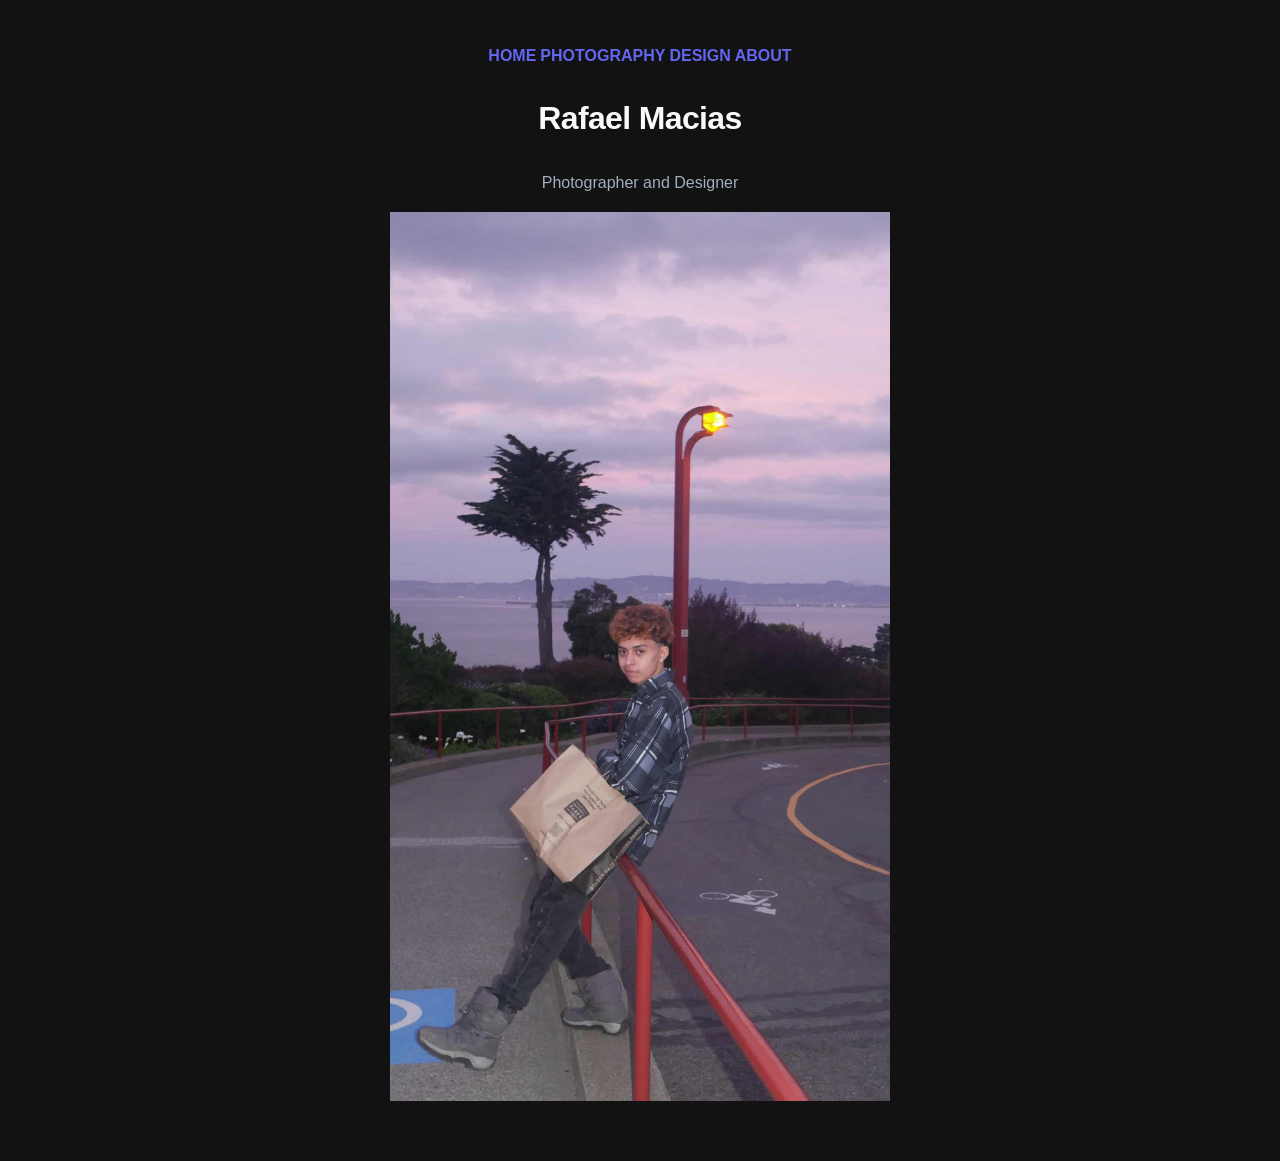
<file: about.HTML>
<!DOCTYPE html>
<html>
<head>
<title>Rafael Macias Studios</title>
<link rel="stylesheet" href="style.css">


</head>
<body>
<table>
  <tr>
    <th><a href="index.HTML">HOME</a></th>
    <th><a href="photo.HTML">PHOTOGRAPHY</a></th>
    <th><a href="design.HTML">DESIGN</a></th>
    <th><a href="about.HTML">ABOUT</a></th>
  </tr>

</table>

<h1>Rafael Macias</h1>
<p>Photographer and Designer</p>
<img src="San.jpg" alt="Photo of Rafael Macias, the photographer" width="500" height="700"> 
</body>
</html>
</file>
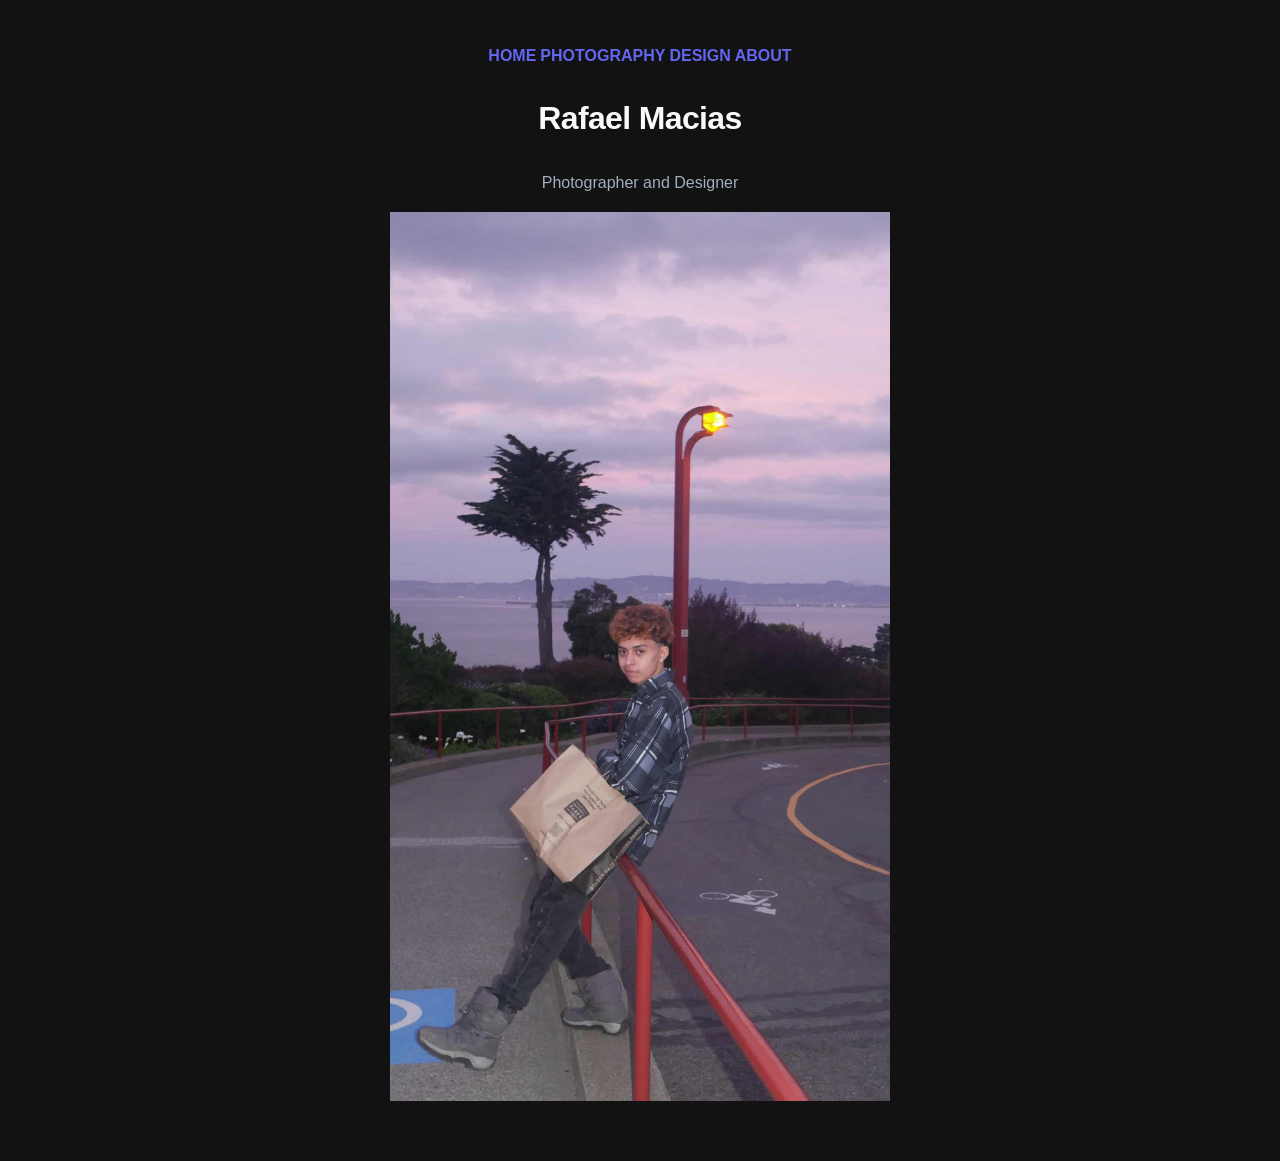
<file: about.html>
<!DOCTYPE html>
<html>
<head>
<title>Rafael Macias Studios</title>
<link rel="stylesheet" href="style.css">


</head>
<body>
<table>
  <tr>
    <th><a href="index.html">HOME</a></th>
    <th><a href="photo.html">PHOTOGRAPHY</a></th>
    <th><a href="design.html">DESIGN</a></th>
    <th><a href="about.html">ABOUT</a></th>
  </tr>

</table>

<h1>Rafael Macias</h1>
<p>Photographer and Designer</p>
<img src="San.jpg" alt="Photo of Rafael Macias, the photographer" width="500" height="700"> 
</body>
</html>
</file>
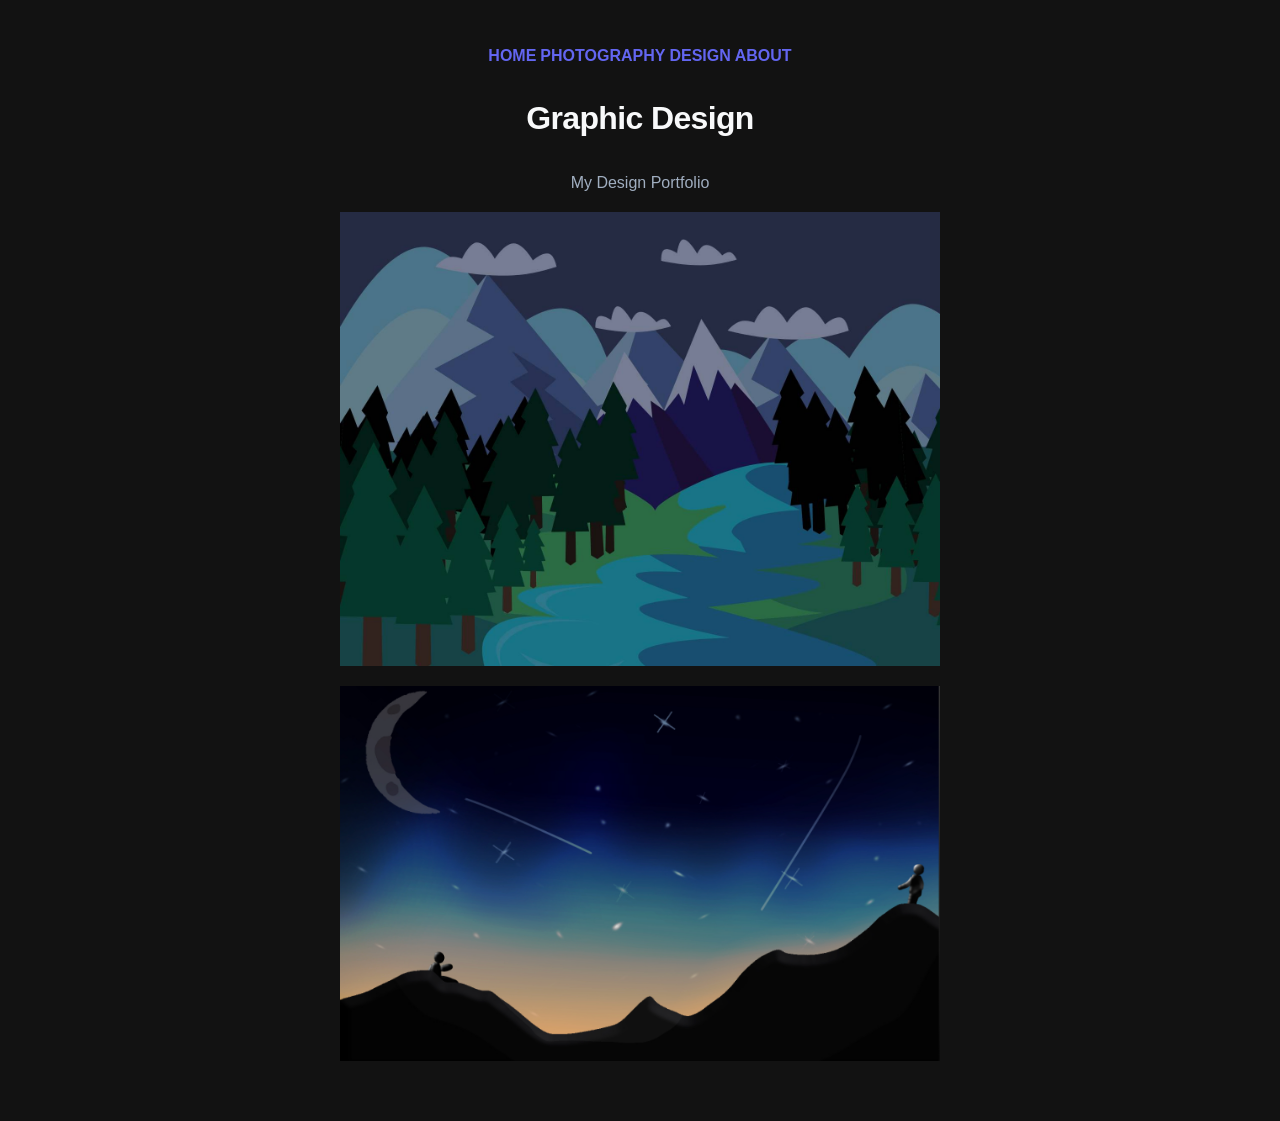
<file: design.HTML>
<!DOCTYPE html>
<html>
<head>
<title>Rafael Macias Studios</title>
<link rel="stylesheet" href="style.css">


</head>
<body>
<table>
  <tr>
    <th><a href="index.HTML">HOME</a></th>
    <th><a href="photo.HTML">PHOTOGRAPHY</a></th>
    <th><a href="design.HTML">DESIGN</a></th>
    <th><a href="about.HTML">ABOUT</a></th>
  </tr>

</table>

<h1>Graphic Design</h1>
<p>My Design Portfolio</p>
<img src="Design1.jpg" alt="Design of a landscape using the pen tool" width="600" height="400"> 
<img src="Sky.jpg" alt="Design of the night sky using gradients" width="600" height="400"> 
</body>
</html>
</file>
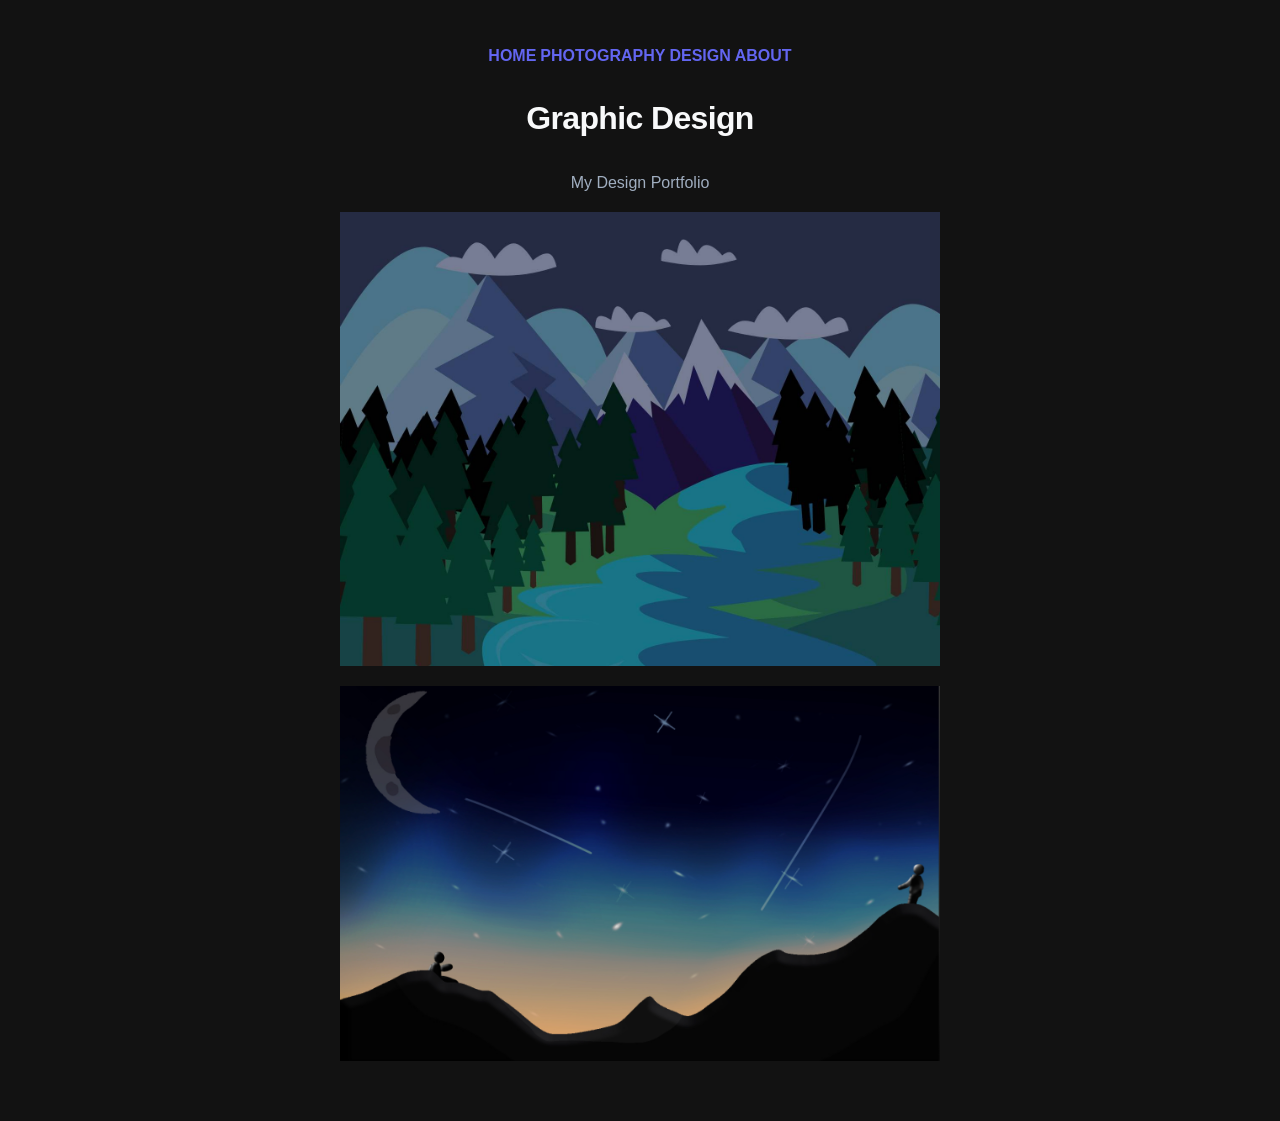
<file: design.html>
<!DOCTYPE html>
<html>
<head>
<title>Rafael Macias Studios</title>
<link rel="stylesheet" href="style.css">


</head>
<body>
<table>
  <tr>
    <th><a href="index.html">HOME</a></th>
    <th><a href="photo.html">PHOTOGRAPHY</a></th>
    <th><a href="design.html">DESIGN</a></th>
    <th><a href="about.html">ABOUT</a></th>
  </tr>

</table>

<h1>Graphic Design</h1>
<p>My Design Portfolio</p>
<img src="Design1.jpg" alt="Design of a landscape using the pen tool" width="600" height="400"> 
<img src="Sky.jpg" alt="Design of the night sky using gradients" width="600" height="400"> 
</body>
</html>
</file>
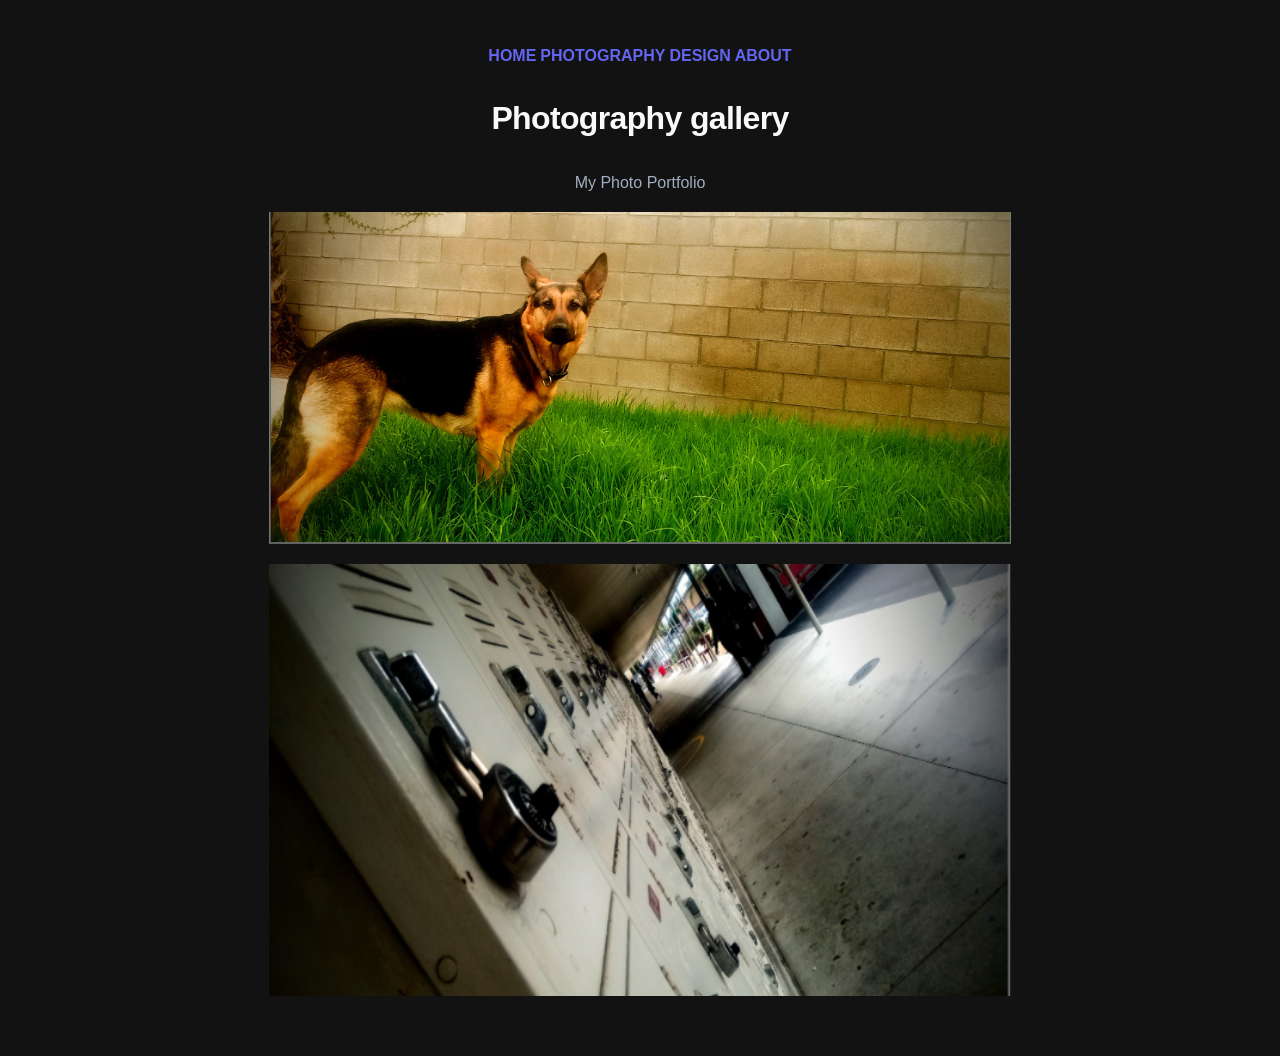
<file: photo.HTML>
<!DOCTYPE html>
<html>
<head>
<title>Rafael Macias Studios</title>
<link rel="stylesheet" href="style.css">


</head>
<body>
<table>
  <tr>
    <th><a href="index.HTML">HOME</a></th>
    <th><a href="photo.HTML">PHOTOGRAPHY</a></th>
    <th><a href="design.HTML">DESIGN</a></th>
    <th><a href="about.HTML">ABOUT</a></th>
  </tr>

</table>

<h1>Photography gallery</h1>
<p>My Photo Portfolio</p>
<img src="Dog.jpg" alt="Photo of Rafael Macias's dog whith open space" width="742" height="332"> 
<img src="Locker.jpg" alt="Photo of school lockers at an angle" width="742" height="332"> 
</body>
</html>
</file>
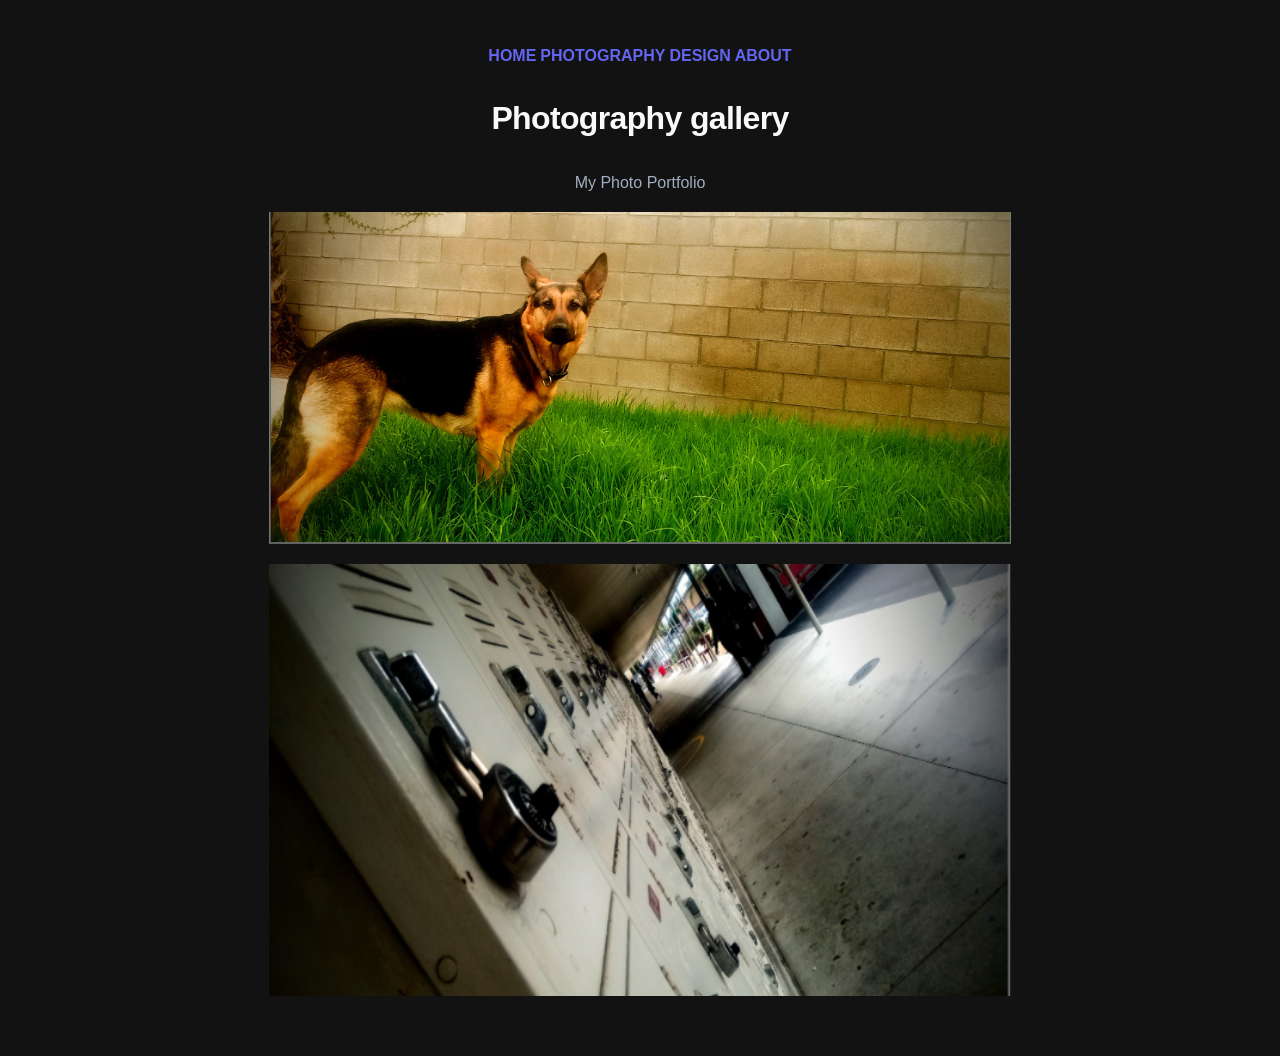
<file: photo.html>
<!DOCTYPE html>
<html>
<head>
<title>Rafael Macias Studios</title>
<link rel="stylesheet" href="style.css">


</head>
<body>
<table>
  <tr>
    <th><a href="index.html">HOME</a></th>
    <th><a href="photo.html">PHOTOGRAPHY</a></th>
    <th><a href="design.html">DESIGN</a></th>
    <th><a href="about.html">ABOUT</a></th>
  </tr>

</table>

<h1>Photography gallery</h1>
<p>My Photo Portfolio</p>
<img src="Dog.jpg" alt="Photo of Rafael Macias's dog whith open space" width="742" height="332"> 
<img src="Locker.jpg" alt="Photo of school lockers at an angle" width="742" height="332"> 
</body>
</html>
</file>
<file: style.css>
body {
  background-color: #121212;
}
h1 {
  color: #F8F9FA;
}
p {
  color: #A0AEC0;
}
/* 1. The standard link color */
a {
  color: #6366F1; /* Indigo/Electric Blue */
  text-decoration: none; /* Removes the default underline for a cleaner look */
  transition: color 0.3s ease; /* Makes the color change smooth */
}

/* 2. What happens when you hover over it */
a:hover {
  color: #818CF8; /* A slightly lighter blue to show it's clickable */
  text-decoration: underline; /* Adds the underline back on hover */
}

/* 3. What happens after a link has been clicked */
a:visited {
  color: #4F46E5; /* A slightly darker blue */
}

/* 4. Focus state (for people using keyboards to navigate) */
a:focus {
  outline: 2px solid #818CF8;
  outline-offset: 4px;
}
body {
  display: flex;
  flex-direction: column; /* Stacks items vertically */
  align-items: center;    /* Centers items horizontally */
  text-align: center;     /* Ensures text inside blocks is centered */
  margin: 0;
  padding: 20px;
  background-color: #121212; /* Matching your Midnight Sleek theme */
  color: #F8F9FA;
}

img {
  max-width: 100%;       /* Keeps images from breaking the layout */
  height: auto;
  display: block;        /* Removes bottom white space/gap */
  margin-bottom: 20px;   /* Adds space below the image */
}
/* 1. Import the font from Google */
@import url('https://fonts.googleapis.com/css2?family=Inter:wght@400;700&display=swap');

body {
  /* 2. Apply the font */
  font-family: 'Inter', -apple-system, BlinkMacSystemFont, "Segoe UI", Roboto, sans-serif;
  
  /* 3. Your Midnight Sleek Colors */
  background-color: #121212;
  color: #F8F9FA;
  
  /* 4. Centering Logic */
  display: flex;
  flex-direction: column;
  align-items: center;
  text-align: center;
  margin: 0;
  padding: 40px 20px;
  line-height: 1.6; /* Adds breathing room between lines of text */
}

/* Make the Title extra bold and slightly larger */
h1 {
  font-weight: 700;
  letter-spacing: -0.02em; /* Tighter letters look more modern for titles */
  margin-bottom: 10px;
}

/* Make the Subtext slightly thinner and grey */
p {
  color: #A0AEC0;
  font-weight: 400;
  max-width: 600px; /* Keeps text from stretching too wide */
}
</file>
